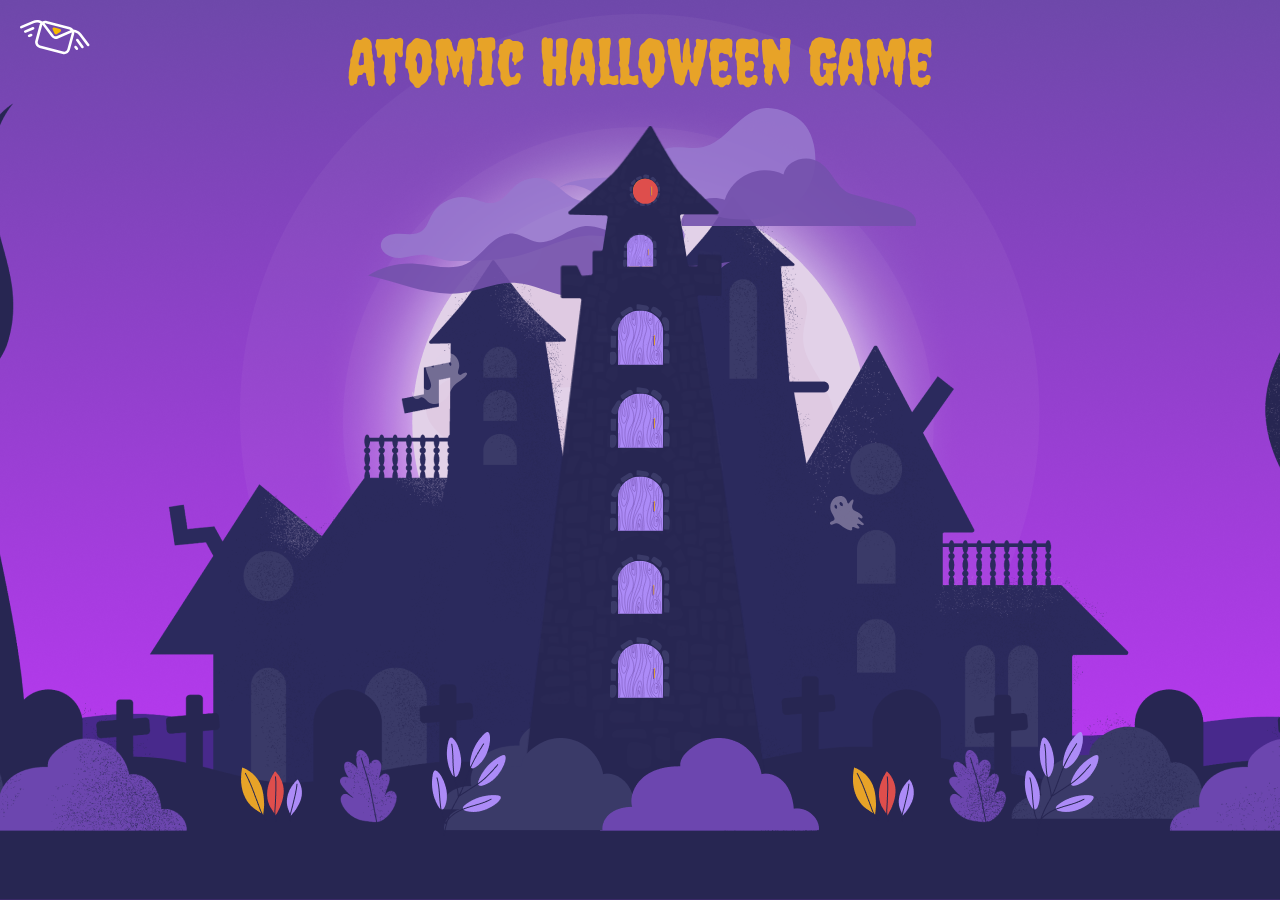
<file: index.html>
<!doctype html>
<html lang="en">
<head>
  <meta charset="UTF-8">
  <meta name="viewport"
        content="width=device-width, user-scalable=no, initial-scale=1.0, maximum-scale=1.0, minimum-scale=1.0">
  <meta http-equiv="X-UA-Compatible" content="ie=edge">
  <title>Game</title>
  <link href="https://fonts.googleapis.com/css2?family=Creepster&family=Roboto:wght@400;500;700&display=swap"
        rel="stylesheet">
  <link rel="stylesheet" href="css.css">
  <script src="https://code.jquery.com/jquery-3.5.1.min.js"></script>
  <script src="script.js"></script>
</head>
<body>
<div class="wrapper">
<!--TOPLINE-->
  <div class="topline">
    <a href="#" class="logo"><img src="img/logo.svg" alt="atompark"></a>
    <div class="heading">Atomic Halloween Game</div>
  </div>

<!--TOWER-->

  <div class="tower">
    <div class="tower-window tower-window--1">
      <div class="tower-window__door"></div>
      <div class="monster"><img src="img/monster-1.svg" alt="."></div>
    </div>
    <div class="tower-window tower-window--2" data-id="dis30">
      <div class="tower-window__door"></div>
    </div>
    <div class="tower-window tower-window--3">
      <div class="tower-window__door"></div>
      <div class="monster"><img src="img/monster-2.svg" alt="."></div>
    </div>
    <div class="tower-window tower-window--4" data-id="dis40">
      <div class="tower-window__door"></div>
    </div>
    <div class="tower-window tower-window--5">
      <div class="tower-window__door"></div>
      <div class="monster"><img src="img/monster-3.svg" alt="."></div>
    </div>
    <div class="tower-window tower-window--6" data-id="dis50">
      <div class="tower-window__door"></div>
    </div>
    <div class="tower-window tower-window--7">
      <div class="tower-window__door"></div>
      <div class="monster"><img src="img/monster-4.svg" alt="."></div>
    </div>
  </div>

<!--ELEMENTS-->

  <div class="cloud-1">
    <svg width="365" height="118" viewBox="0 0 365 118" fill="none" xmlns="http://www.w3.org/2000/svg">
      <g clip-path="url(#clip0)">
        <path opacity="0.9"
              d="M33 79.9999C23.2 81.0999 10.5 74.1999 13.2 64.6999C15.2 57.3999 24.5 55.2999 32 55.6999C39.5 56.0999 47.9 57.4999 53.9 52.9999C58.8 49.2999 60.5 42.7999 63.4 37.3999C70.5 24.0999 86.9 16.5999 101.6 19.7999C109.9 21.5999 118 26.5999 126.3 24.6999C135.7 22.5999 141 12.6999 148.5 6.69986C157.7 -0.700142 171.2 -2.10014 181.8 3.19986C193.2 8.99986 201.4 21.8999 214.2 22.8999C230.8 24.2999 246.1 4.49986 261.2 11.2999C273.1 16.5999 274.2 34.5999 285.5 40.9999C292 44.6999 300.1 43.5999 307.1 45.7999C314.2 48.0999 320.1 57.6999 314.5 62.5999C313.1 63.7999 311.3 64.3999 309.6 64.8999C280.7 72.7999 250.7 55.9999 220.8 57.4999C196.9 58.5999 175.3 71.1999 152.2 77.2999C130.9 82.8999 108.5 83.0999 86.4 83.0999C76.2 83.0999 68.8 78.6999 59.3 77.1999C50.1 75.6999 42.2 78.9999 33 79.9999Z"
              fill="#9777CD"/>
        <path opacity="0.9"
              d="M215.8 48.3001C199.2 50.3001 185.5 66.7001 169 63.9001C160.9 62.6001 154.1 56.7001 146 55.7001C136.4 54.6001 127.5 60.5001 120.5 67.2001C113.5 73.9001 107.2 81.7001 98.5 85.8001C82.7 93.3001 64.4 86.7001 47 85.7001C30.6 84.7001 14 88.9001 0.0999756 97.6001C31.3 104.2 61.8 119.1 93.4 115C111.9 112.6 129.7 103.7 148.3 104.9C165.2 106 180.5 115.2 197.3 117.4C235.4 122.5 274.5 91.0001 310.1 105.4C314.7 107.2 319.1 109.8 324 110.2C340.6 111.3 348.5 88.3001 364.4 83.3001C362 84.1001 326.9 89.2001 315.6 87.3001C290.4 83.0001 241.8 45.2001 215.8 48.3001Z"
              fill="#7351AC"/>
      </g>
      <defs>
        <clipPath id="clip0">
          <rect width="364.3" height="117.9" fill="white"/>
        </clipPath>
      </defs>
    </svg>
  </div>
  <div class="cloud-2">
    <svg width="359" height="130" viewBox="0 0 359 130" fill="none" xmlns="http://www.w3.org/2000/svg">
      <g clip-path="url(#clip0)">
        <path opacity="0.9"
              d="M203.6 0.699967C180.7 6.19997 168.5 34.6 145.3 39.2C132.7 41.7 119 36.5 107.1 41.3C97.4 45.2 91.2 54.7 82.6 60.6C58.9 77 22.2 63 0 81.5C8.5 74.2 21.6 76.9 31.6 81.9C41.6 86.9 50.9 94.2 62.1 95.4C71.5 96.4 80.7 93 89.9 90.7C101 88 113 87 124 90.4C136.5 94.3 146.8 103.4 159.1 107.8C168 111 177.7 111.5 187.2 111.6C196.6 111.7 206.1 111.2 215.1 108.6C234.5 103.1 250.5 87.1 256.1 67.7C260.9 51.2 258.4 28 246.2 14.9C236.9 4.99997 216.5 -2.40003 203.6 0.699967Z"
              fill="#9777CD"/>
        <path opacity="0.9"
              d="M256.7 51.6999C244.6 47.7999 228.9 53.9999 226.5 66.4999C215.6 61.1999 202.5 60.9999 191.4 65.6999C180.3 70.4999 171.5 80.2999 167.8 91.7999C152.4 86.0999 133.2 93.6999 125.9 108.4C124.8 110.5 124 112.9 124.3 115.2C124.7 119.4 128.6 122.5 132.6 123.6C136.6 124.7 140.9 124.1 145.1 123.7C165.4 121.4 186 121.5 206.4 123.8C228.5 126.3 250.9 131.6 272.8 127.6C285.7 125.3 298.5 119.8 311.5 121.5C320.9 122.7 329.6 127.6 339.1 128.4C348.6 129.1 359.9 122.8 359 113.3C358.1 104.5 347.9 100.4 339.4 98.0999C324.7 94.0999 310 90.1999 295.3 86.1999C277.4 81.4999 275.6 57.7999 256.7 51.6999Z"
              fill="#7351AC"/>
      </g>
      <defs>
        <clipPath id="clip0">
          <rect width="358.9" height="129.1" fill="white"/>
        </clipPath>
      </defs>
    </svg>
  </div>
  <div class="witch">
    <svg width="90" height="69" viewBox="0 0 90 69" fill="none" xmlns="http://www.w3.org/2000/svg">
      <g clip-path="url(#clip0)">
        <path
            d="M-6.76047e-06 37.7C-0.100007 38.4 0.299993 39 0.999993 39.1L65.6 51.3L65.9 49.4L1.49999 36.7C0.799993 36.5 0.0999932 37 -6.76047e-06 37.7Z"
            fill="#2B2A5D"/>
        <path
            d="M65.2 51.6999C65.2 52.2999 65.2 52.8999 65.5 53.3999C65.9 54.0999 66.7 54.2999 67.4 54.5999C72.4 56.1999 77.4 57.7999 82.5 59.2999C84.2 59.7999 86 60.2999 87.7 59.6999C87.8 59.6999 87.8 59.4999 87.7 59.4999C85 58.4999 82.4 57.2999 79.9 55.9999C79.8 55.8999 79.8 55.7999 80 55.7999C82.6 55.6999 85.3 55.7999 87.9 55.8999C88.1 55.8999 88.1 55.6999 87.9 55.6999C85.7 55.2999 83.5 54.4999 81.4 53.4999C81.3 53.3999 81.3 53.2999 81.4 53.2999L89.2 51.9999C89.3 51.9999 89.3 51.7999 89.2 51.7999L82.7 50.4999C82.6 50.4999 82.6 50.2999 82.7 50.2999L89.7 48.5999C89.8 48.5999 89.8 48.2999 89.7 48.3999C87.1 48.4999 84.4 48.4999 81.8 48.2999C78.2 47.8999 74.6 46.8999 71 46.7999C66 46.2999 65.3 46.9999 65.2 51.6999Z"
            fill="#2B2A5D"/>
        <path
            d="M64.3 52.2999C65.5703 52.2999 66.6 51.2702 66.6 50C66.6 48.7297 65.5703 47.7 64.3 47.7C63.0297 47.7 62 48.7297 62 50C62 51.2702 63.0297 52.2999 64.3 52.2999Z"
            fill="#2B2A5D"/>
        <path
            d="M31.8 20.9C35.8317 20.9 39.1 17.6317 39.1 13.6C39.1 9.56837 35.8317 6.30005 31.8 6.30005C27.7683 6.30005 24.5 9.56837 24.5 13.6C24.5 17.6317 27.7683 20.9 31.8 20.9Z"
            fill="#2B2A5D"/>
        <path
            d="M21.6 12.7H26.6C26.9 12.7 27.2 13 27.2 13.3C27.2 13.6 26.9 13.9 26.6 13.9H21.6C21.3 13.9 21 13.6 21 13.3C21 13 21.3 12.7 21.6 12.7Z"
            fill="#2B2A5D"/>
        <path
            d="M24.7 27.4C21.8 29.5 18.4 30.6 15.1 32.1C11.8 33.5 8.6 35.4 6.7 38.4C16.3 41.3 20.8 35.5 25.5 39.6C27.1 40.9 27 45.3 27 46.4C27 49 29.4 50.9 31.6 52.3C35.6 55 39.6 57.6 43.6 60.3C48.7 63.7 54 67.2 59.9 68.8C58.8 66.2 57.5 63.7 55.9 61.5C54 58.9 51.7 56 52.2 52.8C52.6 50.1 55 48.2 56.9 46.3C58.8 44.4 60.7 41.6 59.7 39.1C59.3 38 58.5 37.2 57.7 36.4C54 32.6 50.3 28.9 46.6 25.1C45.8 24.3 45.1 23 45.9 22.3C46.5 21.8 47.3 22.1 47.9 22.5C50.1 23.9 53.7 26.4 53.1 25.7C51.5 23.9 49.4 20.1 50.3 20.5C51.2 20.9 51.7 21.7 52.4 22.4C53.8 23.8 55.7 24.6 57.7 24.6C57.8 24.6 57.8 24.5 57.7 24.4C56 23.7 55.3 20.9 53.3 20.1C52.4 19.8 51.1 19.5 51.2 18.6C51.3 18.1 51.9 17.9 52.4 17.9C53.7 17.9 54.8 18.9 55.8 19.8C56.8 20.7 58.2 21.4 59.4 20.9C58.2 20.9 57.2 19.8 56.6 18.7C56 17.6 55.7 16.4 54.8 15.5C51.9 12.4 46 15.5 42.5 13C40.7 11.7 40.1 9.29998 38.5 7.79998C38 7.29998 37.4 6.79998 37.4 6.09998C37.5 4.89998 39.2 4.79998 40.3 5.29998C42.2 6.19998 43.7 7.89998 44.4 9.99998C44.5 10.2 44.6 10.5 44.8 10.6C45.3 10.8 45.6 10.1 45.7 9.59998C46 7.29998 46.3 4.79998 45 2.89998C43.7 0.999984 41.3 0.199984 39 0.099984C34.8 -0.100016 30.5 1.39998 27.4 4.29998C26.8 4.89998 26.2 5.49998 25.4 5.79998C24.8 6.09998 24.1 6.19998 23.3 6.29998C21.6 6.39998 19.8 6.19998 18.1 5.69998C17.1 5.39998 15.7 5.09998 15.3 6.09998C15 6.69998 15.3 7.29998 15.8 7.69998C16.3 8.09998 16.9 8.19998 17.5 8.39998C21.2 9.59998 24.5 12.2 26.5 15.6C26.9 16.3 27.8 17.3 28.4 17.9C31.7 20.3 27 25.7 24.7 27.4Z"
            fill="#2B2A5D"/>
      </g>
      <defs>
        <clipPath id="clip0">
          <rect width="89.7" height="68.8" fill="white"/>
        </clipPath>
      </defs>
    </svg>
  </div>
  <div class="casper-1">
    <svg width="56" height="51" viewBox="0 0 56 51" fill="none" xmlns="http://www.w3.org/2000/svg">
      <g clip-path="url(#clip0)">
        <path opacity="0.4"
              d="M50.3 20.7999C49.5 21.3999 48.7 22.1999 47.6 21.7999C46.9 21.5999 46.3 20.9 46.1 20.1999C45.7 18.5999 46.4 17.0999 46.8 15.5999C48.4 10.0999 45.5 3.49995 40.3 1.09995C35.1 -1.40005 28.2 0.399948 24.9 5.19995C23.1 7.79995 22.3 11.0999 21.6 14.1999C20.4 14.9999 19 13.2999 18.9 11.7999C18.9 10.1999 19.4 8.29995 17.9 7.29995C17 6.69995 15.8 6.79995 14.9 7.49995C13.4 8.69995 13.3 10.6999 13.4 12.4999C13.8 17.6999 16.1 22.4999 18 27.3999C18.8 29.6999 19.6 32.1 18.7 34.4C18.2 35.6 17.2 36.7 15.9 36.9C13.8 37.3 12.5 35.6999 11.1 34.5999C9.70002 33.3999 7.40002 32.5 6.20002 34.7C5.60002 35.7 5.60002 36.8 5.90002 37.9C6.30002 39.6 5.00002 42.5 3.20002 41.7999C1.80002 41.2999 1.70002 39.2 0.600019 38.4C-0.799981 39.9 0.300019 42.5999 1.30002 44C2.40002 45.5 4.50002 46.6 6.20002 45.9C7.00002 45.6 7.70002 44.7999 8.60002 44.5C11.3 43.5 13.5 46.5 15.6 48.4C18.7 51 23.3 51.5999 27.1 50.2999C31 49 34.1 46.0999 36.2 42.5999C38.1 39.5 39.3 35.8999 41.7 33.0999C45.5 28.5999 52.2 26.4999 54.9 21.5999C55.4 20.6999 54.8 19.6999 53.8 19.5999C52.7 19.6999 51.4 20.0999 50.3 20.7999ZM32 10.1999C31.2 11.2999 30.2 11.8999 29.7 11.4999C29.2 11.0999 29.5 9.99995 30.3 8.89995C31 7.89995 32 7.29995 32.5 7.59995C33 7.99995 32.8 9.09995 32 10.1999ZM38.8 12.6999C38.2 12.8999 37.5 11.9999 37.1 10.6999C36.7 9.39995 36.9 8.19995 37.4 8.09995C38 7.89995 38.7 8.79995 39.1 10.0999C39.5 11.3999 39.4 12.5999 38.8 12.6999Z"
              fill="#E2D1E8"/>
      </g>
      <defs>
        <clipPath id="clip0">
          <rect width="55.3" height="51" fill="white"/>
        </clipPath>
      </defs>
    </svg>
  </div>
  <div class="casper-2">
    <svg width="34" height="35" viewBox="0 0 34 35" fill="none" xmlns="http://www.w3.org/2000/svg">
      <g clip-path="url(#clip0)">
        <path opacity="0.4"
              d="M33.7 27.8001C33.5 27.3001 33 27.0001 32.6 26.7001C31.1 25.6001 29.6 24.2001 28.4 22.8001C28.2 22.6001 28.1 22.4001 28 22.1001C28 21.7001 28.4 21.4001 28.8 21.3001C29.2 21.3001 29.6 21.5001 29.9 21.7001C30.4 22.1001 31 22.6001 31.6 22.5001C32.2 22.4001 32.6 21.7001 32.6 21.1001C32.5 20.5001 32.2 19.9001 31.8 19.4001C30.6 18.0001 29.1 16.8001 27.4 16.0001C25.8 15.2001 23.9 14.7001 22.9 13.3001C22.1 12.2001 22 10.8001 22.2 9.50008C22.3 8.80009 24.8 3.40008 22.7 3.60008C22.5 3.60008 22.3 3.70008 22.1 3.80008C21.1 4.50008 20.2 5.40008 19.5 6.40008C19.2 6.90008 18.8 7.40008 18.3 7.40008C17.6 7.40008 17.4 6.60008 17.2 5.90008C16.8 4.20008 16 2.50008 14.6 1.40008C12 -0.699915 7.99999 -0.299915 5.19999 1.60008C1.19999 4.30008 -0.700006 9.80009 0.799994 14.4001C1.69999 17.0001 3.49999 19.2001 4.29999 21.8001C4.49999 22.3001 4.59999 22.9001 4.39999 23.5001C4.09999 24.5001 2.89999 24.9001 1.89999 25.2001C0.899994 25.6001 -0.200006 26.3001 -0.100006 27.3001C-6.38515e-06 28.5001 1.59999 28.9001 2.69999 28.6001C3.79999 28.3001 4.79999 27.5001 5.99999 27.3001C7.89999 27.0001 9.59999 28.3001 11.1 29.5001C13.7 31.6001 16.6 33.4001 19.9 34.3001C20.7 34.5001 21.7 34.6001 22.1 33.8001C22.3 33.4001 22.2 32.8001 22.1 32.3001C22 31.8001 22.1 31.2001 22.6 31.0001C22.9 30.9001 23.2 31.0001 23.5 31.1001C24.7 31.5001 25.9 32.0001 27.1 32.4001C27.9 32.7001 29.2 32.8001 29.4 32.0001C29.6 31.4001 29.2 30.9001 28.8 30.4001C28.1 29.6001 27.4 28.9001 26.7 28.1001C27.5 27.5001 28.7 27.7001 29.7 28.1001C30.7 28.5001 31.6 29.1001 32.6 29.2001C32.8 29.2001 33.1 29.2001 33.3 29.1001C33.9 28.9001 33.9 28.3001 33.7 27.8001ZM6.99999 12.3001C6.99999 12.4001 6.89999 12.5001 6.89999 12.6001C6.79999 12.7001 6.69999 12.7001 6.49999 12.7001C5.89999 12.7001 5.29999 12.3001 4.89999 11.7001C4.59999 11.2001 4.49999 10.5001 4.49999 9.90008C4.59999 9.30008 4.99999 8.60009 5.59999 8.80009C5.99999 8.70008 6.19999 9.10009 6.39999 9.50008L6.59999 9.60009C7.09999 10.3001 7.19999 11.4001 6.99999 12.3001ZM12.8 9.60009C12.7 9.90009 12.4 10.2001 12.1 10.2001C11.9 10.2001 11.8 10.2001 11.6 10.1001C10.5 9.80009 9.69999 8.70008 9.49999 7.60008C9.39999 7.10008 9.59999 6.40008 9.99999 6.20008C10.2 6.10008 10.4 6.10008 10.6 6.10008C11.1 6.10008 11.7 6.50008 11.9 7.00008L11.8 6.80009C12.5 7.00008 12.7 7.90009 12.8 8.60009C12.9 9.00008 12.9 9.30009 12.8 9.60009Z"
              fill="#E2D1E8"/>
      </g>
      <defs>
        <clipPath id="clip0">
          <rect width="33.8" height="34.4" fill="white"/>
        </clipPath>
      </defs>
    </svg>
  </div>
  <div class="helper">испытай удачу! кликни по окошкам - получи скидку</div>

<!--MODALS-->

  <div class="modal modal-discount" id="dis30">
    <div class="modal-close js-get-discount" data-id="thirty">
      <svg width="19" height="19" viewBox="0 0 19 19" fill="none" xmlns="http://www.w3.org/2000/svg">
        <path d="M1 1L17.6692 17.6692" stroke="#81859C" stroke-miterlimit="10" stroke-linecap="round" stroke-linejoin="round"/>
        <path d="M17.6692 1L1 17.6692" stroke="#81859C" stroke-miterlimit="10" stroke-linecap="round" stroke-linejoin="round"/>
      </svg>
    </div>
    <div class="modal__title">Вот это удача!</div>
    <div class="dicount">СКИДКА -30%</div>
    <a href="#" target="_blank" class="btn">ПОЛУЧИТЬ СКИДКУ</a>
  </div>

  <div class="modal modal-discount" id="dis40">
    <div class="modal-close js-get-discount" data-id="fourty">
      <svg width="19" height="19" viewBox="0 0 19 19" fill="none" xmlns="http://www.w3.org/2000/svg">
        <path d="M1 1L17.6692 17.6692" stroke="#81859C" stroke-miterlimit="10" stroke-linecap="round" stroke-linejoin="round"/>
        <path d="M17.6692 1L1 17.6692" stroke="#81859C" stroke-miterlimit="10" stroke-linecap="round" stroke-linejoin="round"/>
      </svg>
    </div>
    <div class="modal__title">Да Вы просто счастливчик!</div>
    <div class="dicount">СКИДКА -40%</div>
    <a href="#" target="_blank" class="btn" >ПОЛУЧИТЬ СКИДКУ</a>
  </div>

  <div class="modal modal-discount" id="dis50">
    <div class="modal-close js-get-discount" data-id="fifty">
      <svg width="19" height="19" viewBox="0 0 19 19" fill="none" xmlns="http://www.w3.org/2000/svg">
        <path d="M1 1L17.6692 17.6692" stroke="#81859C" stroke-miterlimit="10" stroke-linecap="round" stroke-linejoin="round"/>
        <path d="M17.6692 1L1 17.6692" stroke="#81859C" stroke-miterlimit="10" stroke-linecap="round" stroke-linejoin="round"/>
      </svg>
    </div>
    <div class="modal__title">Вы победили!</div>
    <div class="dicount">СКИДКА -50%</div>
    <a href="#" target="_blank" class="btn">ПОЛУЧИТЬ СКИДКУ</a>
  </div>

  <div class="modal modal-lose"></div>

<!--BOTTOMLINE-->

  <div class="bottomline">
    <div class="bottomline-item" id="thirty">
      <div class="bottomline-item__text">Воспользуйтесь СКИДКОЙ  <span class="dicount">СКИДКА -30%</span> на программы ePochta уже сейчас!</div>
      <a href="#" class="btn">ПОЛУЧИТЬ СКИДКУ</a>
    </div>
    <div class="bottomline-item" id="fourty">
      <div class="bottomline-item__text">Воспользуйтесь СКИДКОЙ  <span class="dicount">СКИДКА -40%</span> на программы ePochta уже сейчас!</div>
      <a href="#" class="btn">ПОЛУЧИТЬ СКИДКУ</a>
    </div>
    <div class="bottomline-item" id="fifty">
      <div class="bottomline-item__text">Воспользуйтесь СКИДКОЙ  <span class="dicount">СКИДКА -50%</span> на программы ePochta уже сейчас!</div>
      <a href="#" class="btn">ПОЛУЧИТЬ СКИДКУ</a>
    </div>
  </div>

</div>
</body>
</html>
</file>
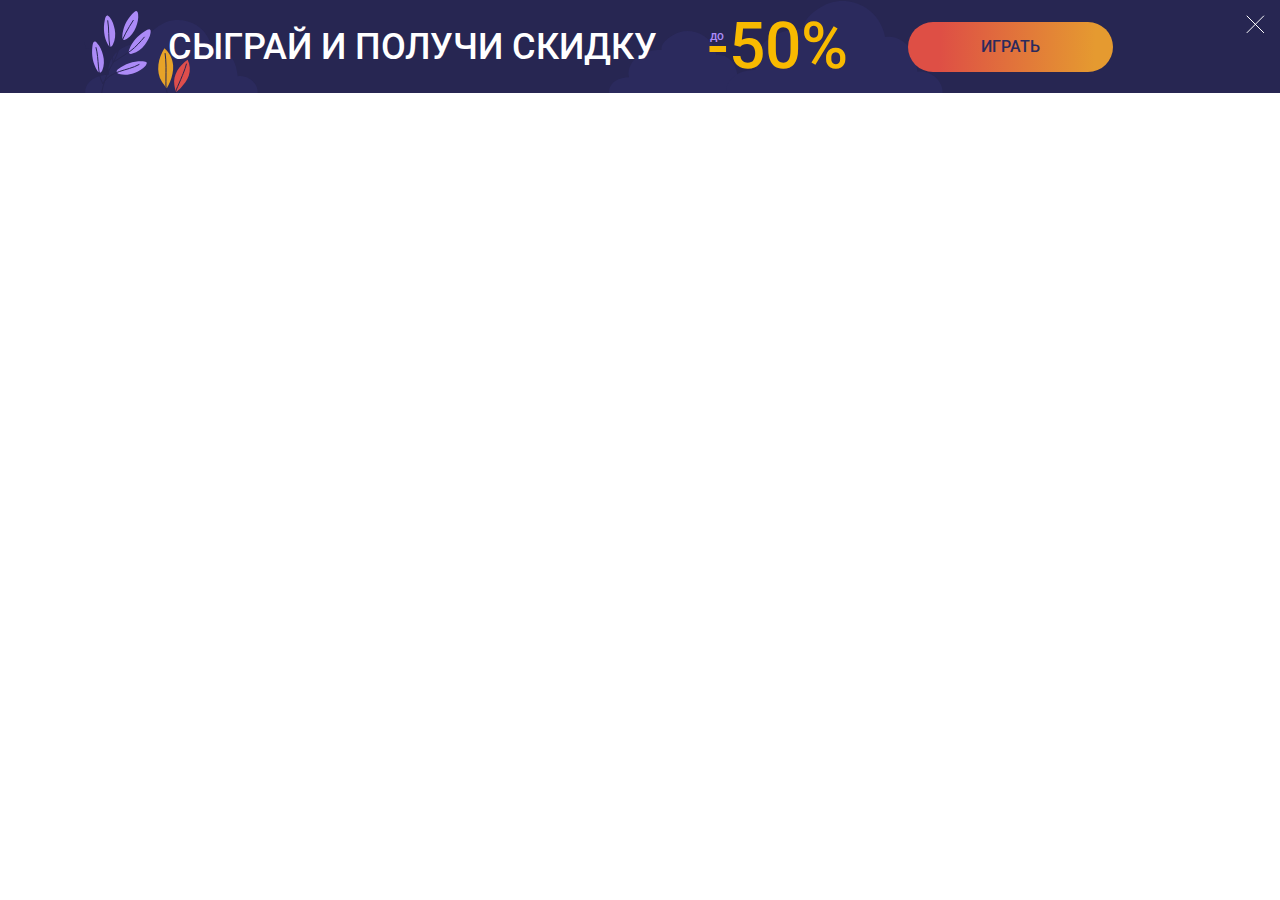
<file: banner.html>
<!doctype html>
<html lang="en">
<head>
  <meta charset="UTF-8">
  <meta name="viewport"
        content="width=device-width, user-scalable=no, initial-scale=1.0, maximum-scale=1.0, minimum-scale=1.0">
  <meta http-equiv="X-UA-Compatible" content="ie=edge">
  <title>Game Banner</title>
  <link href="https://fonts.googleapis.com/css2?family=Creepster&family=Roboto:wght@400;500;700&display=swap"
        rel="stylesheet">
</head>
<style>
  html, body{
    margin: 0;
    padding: 0;
  }
  body{
    font-family: 'Roboto', sans-serif;
  }
  .game-banner{
    display: flex;
    flex-wrap: wrap;
    align-items: center;
    justify-content: center;
    padding: 9px 15px;
    background: #272652 url('banner.svg') 20% center no-repeat;
    font-weight: 500;
  }
  .game-banner__text{
    font-size: 36px;
    line-height: 42px;
    color: #FFFFFF;
    text-align: center;
    text-transform: uppercase;
  }
  .game-banner__discount{
    position: relative;
    margin-left: 50px;
    margin-right: 60px;
    font-size: 64px;
    line-height: 75px;
    color: #F8BA00;
  }
  .game-banner__discount span{
    position: absolute;
    top: 50%;
    left: 3px;
    margin-top: -18px;
    font-size: 12px;
    line-height: 14px;
    color: #AC8BF7;
  }
  .btn{
    display: flex;
    align-items: center;
    justify-content: center;
    width: 205px;
    height: 50px;
    -webkit-border-radius: 45px;
    -moz-border-radius: 45px;
    border-radius: 45px;
    font-weight: 500;
    font-size: 16px;
    line-height: 19px;
    color: #2B2A5D;
    text-decoration: none;
    background: -o-linear-gradient(357.85deg, #DE4F45 15.86%, #E59A30 91.06%), #E7A129;
    background: linear-gradient(92.15deg, #DE4F45 15.86%, #E59A30 91.06%), #E7A129;
    cursor: pointer;
  }
  .btn:hover{
    background: -o-linear-gradient(357.85deg, #E59A30 15.86%, #DE4F45 91.06%), #E7A129;
    background: linear-gradient(92.15deg, #E59A30 15.86%, #DE4F45 91.06%), #E7A129;
  }
  .game-banner__close{
    position: absolute;
    top: 15px;
    right: 15px;
    cursor: pointer;
    z-index: 3;
  }
  @media all and (max-width: 768px){
    .game-banner{
      flex-direction: column;
      padding: 15px;
    }
    .game-banner__text{
      font-size: 20px;
      line-height: 1.2em;
    }
    .game-banner__discount{
      margin: 10px 0;
      font-size: 48px;
      line-height: 1em;
    }
  }
</style>
<body>

<div class="game-banner">
  <div class="game-banner__close" onclick="this.parentNode.remove()">
    <svg width="19" height="19" viewBox="0 0 19 19" fill="none" xmlns="http://www.w3.org/2000/svg">
      <path d="M1 1L17.6692 17.6692" stroke="#FFFFFF" stroke-miterlimit="10" stroke-linecap="round" stroke-linejoin="round"/>
      <path d="M17.6692 1L1 17.6692" stroke="#FFFFFF" stroke-miterlimit="10" stroke-linecap="round" stroke-linejoin="round"/>
    </svg>
  </div>
  <div class="game-banner__text">сыграй и получи скидку</div>
  <div class="game-banner__discount"><span>до</span>-50%</div>
  <a href="#" class="btn" target="_blank">ИГРАТЬ</a>
</div>

</body>
</html>
</file>
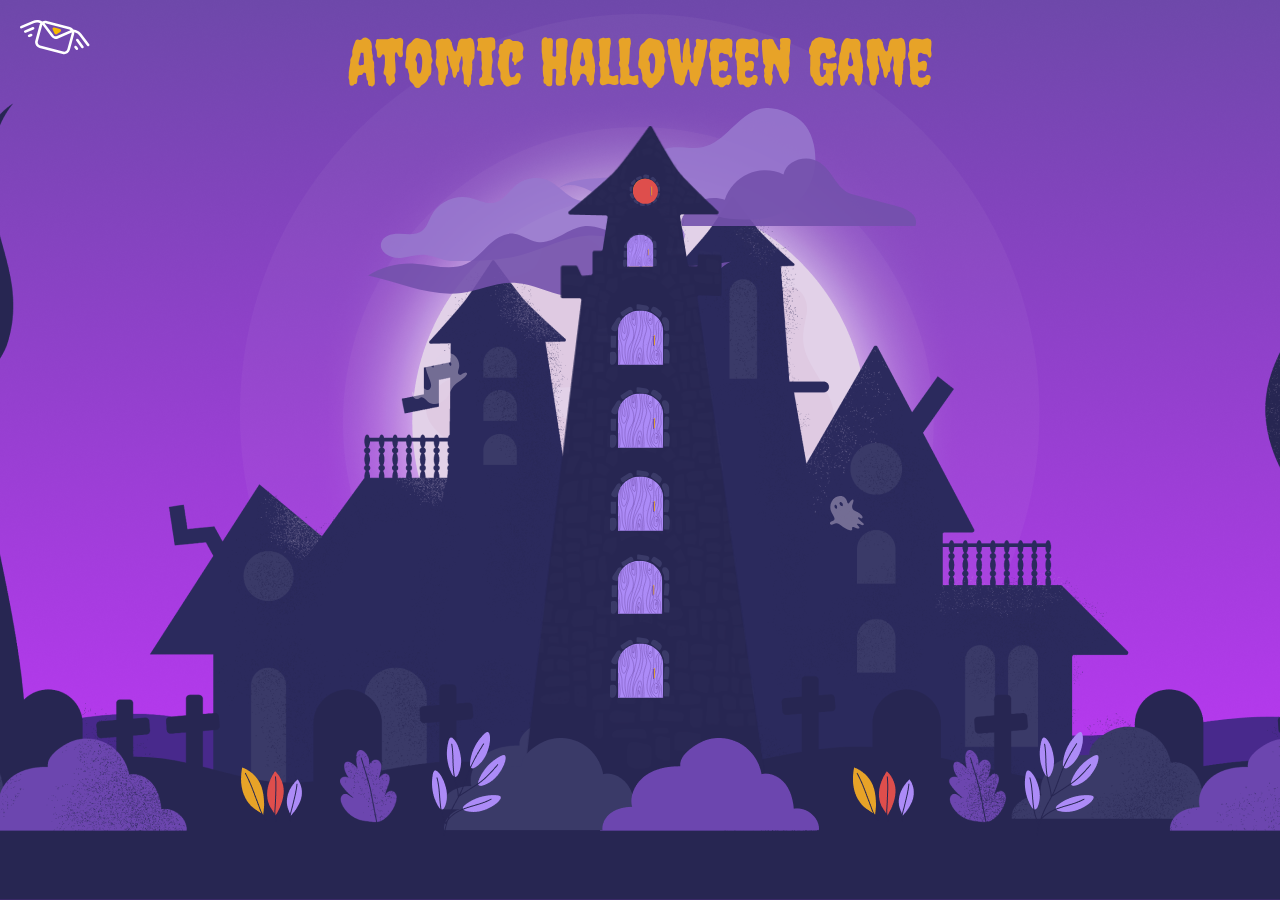
<file: index_en.html>
<!doctype html>
<html lang="en">
<head>
  <meta charset="UTF-8">
  <meta name="viewport"
        content="width=device-width, user-scalable=no, initial-scale=1.0, maximum-scale=1.0, minimum-scale=1.0">
  <meta http-equiv="X-UA-Compatible" content="ie=edge">
  <title>Game</title>
  <link href="https://fonts.googleapis.com/css2?family=Creepster&family=Roboto:wght@400;500;700&display=swap"
        rel="stylesheet">
  <link rel="stylesheet" href="css.css">
  <script src="https://code.jquery.com/jquery-3.5.1.min.js"></script>
  <script src="script.js"></script>
</head>
<body>
<div class="wrapper">
<!--TOPLINE-->
  <div class="topline">
    <a href="#" class="logo"><img src="img/logo.svg" alt="atompark"></a>
    <div class="heading">Atomic Halloween Game</div>
  </div>

<!--TOWER-->

  <div class="tower">
    <div class="tower-window tower-window--1">
      <div class="tower-window__door"></div>
      <div class="monster"><img src="img/monster-1.svg" alt="."></div>
    </div>
    <div class="tower-window tower-window--2" data-id="dis30">
      <div class="tower-window__door"></div>
    </div>
    <div class="tower-window tower-window--3">
      <div class="tower-window__door"></div>
      <div class="monster"><img src="img/monster-2.svg" alt="."></div>
    </div>
    <div class="tower-window tower-window--4" data-id="dis40">
      <div class="tower-window__door"></div>
    </div>
    <div class="tower-window tower-window--5">
      <div class="tower-window__door"></div>
      <div class="monster"><img src="img/monster-3.svg" alt="."></div>
    </div>
    <div class="tower-window tower-window--6" data-id="dis50">
      <div class="tower-window__door"></div>
    </div>
    <div class="tower-window tower-window--7">
      <div class="tower-window__door"></div>
      <div class="monster"><img src="img/monster-4.svg" alt="."></div>
    </div>
  </div>

<!--ELEMENTS-->

  <div class="cloud-1">
    <svg width="365" height="118" viewBox="0 0 365 118" fill="none" xmlns="http://www.w3.org/2000/svg">
      <g clip-path="url(#clip0)">
        <path opacity="0.9"
              d="M33 79.9999C23.2 81.0999 10.5 74.1999 13.2 64.6999C15.2 57.3999 24.5 55.2999 32 55.6999C39.5 56.0999 47.9 57.4999 53.9 52.9999C58.8 49.2999 60.5 42.7999 63.4 37.3999C70.5 24.0999 86.9 16.5999 101.6 19.7999C109.9 21.5999 118 26.5999 126.3 24.6999C135.7 22.5999 141 12.6999 148.5 6.69986C157.7 -0.700142 171.2 -2.10014 181.8 3.19986C193.2 8.99986 201.4 21.8999 214.2 22.8999C230.8 24.2999 246.1 4.49986 261.2 11.2999C273.1 16.5999 274.2 34.5999 285.5 40.9999C292 44.6999 300.1 43.5999 307.1 45.7999C314.2 48.0999 320.1 57.6999 314.5 62.5999C313.1 63.7999 311.3 64.3999 309.6 64.8999C280.7 72.7999 250.7 55.9999 220.8 57.4999C196.9 58.5999 175.3 71.1999 152.2 77.2999C130.9 82.8999 108.5 83.0999 86.4 83.0999C76.2 83.0999 68.8 78.6999 59.3 77.1999C50.1 75.6999 42.2 78.9999 33 79.9999Z"
              fill="#9777CD"/>
        <path opacity="0.9"
              d="M215.8 48.3001C199.2 50.3001 185.5 66.7001 169 63.9001C160.9 62.6001 154.1 56.7001 146 55.7001C136.4 54.6001 127.5 60.5001 120.5 67.2001C113.5 73.9001 107.2 81.7001 98.5 85.8001C82.7 93.3001 64.4 86.7001 47 85.7001C30.6 84.7001 14 88.9001 0.0999756 97.6001C31.3 104.2 61.8 119.1 93.4 115C111.9 112.6 129.7 103.7 148.3 104.9C165.2 106 180.5 115.2 197.3 117.4C235.4 122.5 274.5 91.0001 310.1 105.4C314.7 107.2 319.1 109.8 324 110.2C340.6 111.3 348.5 88.3001 364.4 83.3001C362 84.1001 326.9 89.2001 315.6 87.3001C290.4 83.0001 241.8 45.2001 215.8 48.3001Z"
              fill="#7351AC"/>
      </g>
      <defs>
        <clipPath id="clip0">
          <rect width="364.3" height="117.9" fill="white"/>
        </clipPath>
      </defs>
    </svg>
  </div>
  <div class="cloud-2">
    <svg width="359" height="130" viewBox="0 0 359 130" fill="none" xmlns="http://www.w3.org/2000/svg">
      <g clip-path="url(#clip0)">
        <path opacity="0.9"
              d="M203.6 0.699967C180.7 6.19997 168.5 34.6 145.3 39.2C132.7 41.7 119 36.5 107.1 41.3C97.4 45.2 91.2 54.7 82.6 60.6C58.9 77 22.2 63 0 81.5C8.5 74.2 21.6 76.9 31.6 81.9C41.6 86.9 50.9 94.2 62.1 95.4C71.5 96.4 80.7 93 89.9 90.7C101 88 113 87 124 90.4C136.5 94.3 146.8 103.4 159.1 107.8C168 111 177.7 111.5 187.2 111.6C196.6 111.7 206.1 111.2 215.1 108.6C234.5 103.1 250.5 87.1 256.1 67.7C260.9 51.2 258.4 28 246.2 14.9C236.9 4.99997 216.5 -2.40003 203.6 0.699967Z"
              fill="#9777CD"/>
        <path opacity="0.9"
              d="M256.7 51.6999C244.6 47.7999 228.9 53.9999 226.5 66.4999C215.6 61.1999 202.5 60.9999 191.4 65.6999C180.3 70.4999 171.5 80.2999 167.8 91.7999C152.4 86.0999 133.2 93.6999 125.9 108.4C124.8 110.5 124 112.9 124.3 115.2C124.7 119.4 128.6 122.5 132.6 123.6C136.6 124.7 140.9 124.1 145.1 123.7C165.4 121.4 186 121.5 206.4 123.8C228.5 126.3 250.9 131.6 272.8 127.6C285.7 125.3 298.5 119.8 311.5 121.5C320.9 122.7 329.6 127.6 339.1 128.4C348.6 129.1 359.9 122.8 359 113.3C358.1 104.5 347.9 100.4 339.4 98.0999C324.7 94.0999 310 90.1999 295.3 86.1999C277.4 81.4999 275.6 57.7999 256.7 51.6999Z"
              fill="#7351AC"/>
      </g>
      <defs>
        <clipPath id="clip0">
          <rect width="358.9" height="129.1" fill="white"/>
        </clipPath>
      </defs>
    </svg>
  </div>
  <div class="witch">
    <svg width="90" height="69" viewBox="0 0 90 69" fill="none" xmlns="http://www.w3.org/2000/svg">
      <g clip-path="url(#clip0)">
        <path
            d="M-6.76047e-06 37.7C-0.100007 38.4 0.299993 39 0.999993 39.1L65.6 51.3L65.9 49.4L1.49999 36.7C0.799993 36.5 0.0999932 37 -6.76047e-06 37.7Z"
            fill="#2B2A5D"/>
        <path
            d="M65.2 51.6999C65.2 52.2999 65.2 52.8999 65.5 53.3999C65.9 54.0999 66.7 54.2999 67.4 54.5999C72.4 56.1999 77.4 57.7999 82.5 59.2999C84.2 59.7999 86 60.2999 87.7 59.6999C87.8 59.6999 87.8 59.4999 87.7 59.4999C85 58.4999 82.4 57.2999 79.9 55.9999C79.8 55.8999 79.8 55.7999 80 55.7999C82.6 55.6999 85.3 55.7999 87.9 55.8999C88.1 55.8999 88.1 55.6999 87.9 55.6999C85.7 55.2999 83.5 54.4999 81.4 53.4999C81.3 53.3999 81.3 53.2999 81.4 53.2999L89.2 51.9999C89.3 51.9999 89.3 51.7999 89.2 51.7999L82.7 50.4999C82.6 50.4999 82.6 50.2999 82.7 50.2999L89.7 48.5999C89.8 48.5999 89.8 48.2999 89.7 48.3999C87.1 48.4999 84.4 48.4999 81.8 48.2999C78.2 47.8999 74.6 46.8999 71 46.7999C66 46.2999 65.3 46.9999 65.2 51.6999Z"
            fill="#2B2A5D"/>
        <path
            d="M64.3 52.2999C65.5703 52.2999 66.6 51.2702 66.6 50C66.6 48.7297 65.5703 47.7 64.3 47.7C63.0297 47.7 62 48.7297 62 50C62 51.2702 63.0297 52.2999 64.3 52.2999Z"
            fill="#2B2A5D"/>
        <path
            d="M31.8 20.9C35.8317 20.9 39.1 17.6317 39.1 13.6C39.1 9.56837 35.8317 6.30005 31.8 6.30005C27.7683 6.30005 24.5 9.56837 24.5 13.6C24.5 17.6317 27.7683 20.9 31.8 20.9Z"
            fill="#2B2A5D"/>
        <path
            d="M21.6 12.7H26.6C26.9 12.7 27.2 13 27.2 13.3C27.2 13.6 26.9 13.9 26.6 13.9H21.6C21.3 13.9 21 13.6 21 13.3C21 13 21.3 12.7 21.6 12.7Z"
            fill="#2B2A5D"/>
        <path
            d="M24.7 27.4C21.8 29.5 18.4 30.6 15.1 32.1C11.8 33.5 8.6 35.4 6.7 38.4C16.3 41.3 20.8 35.5 25.5 39.6C27.1 40.9 27 45.3 27 46.4C27 49 29.4 50.9 31.6 52.3C35.6 55 39.6 57.6 43.6 60.3C48.7 63.7 54 67.2 59.9 68.8C58.8 66.2 57.5 63.7 55.9 61.5C54 58.9 51.7 56 52.2 52.8C52.6 50.1 55 48.2 56.9 46.3C58.8 44.4 60.7 41.6 59.7 39.1C59.3 38 58.5 37.2 57.7 36.4C54 32.6 50.3 28.9 46.6 25.1C45.8 24.3 45.1 23 45.9 22.3C46.5 21.8 47.3 22.1 47.9 22.5C50.1 23.9 53.7 26.4 53.1 25.7C51.5 23.9 49.4 20.1 50.3 20.5C51.2 20.9 51.7 21.7 52.4 22.4C53.8 23.8 55.7 24.6 57.7 24.6C57.8 24.6 57.8 24.5 57.7 24.4C56 23.7 55.3 20.9 53.3 20.1C52.4 19.8 51.1 19.5 51.2 18.6C51.3 18.1 51.9 17.9 52.4 17.9C53.7 17.9 54.8 18.9 55.8 19.8C56.8 20.7 58.2 21.4 59.4 20.9C58.2 20.9 57.2 19.8 56.6 18.7C56 17.6 55.7 16.4 54.8 15.5C51.9 12.4 46 15.5 42.5 13C40.7 11.7 40.1 9.29998 38.5 7.79998C38 7.29998 37.4 6.79998 37.4 6.09998C37.5 4.89998 39.2 4.79998 40.3 5.29998C42.2 6.19998 43.7 7.89998 44.4 9.99998C44.5 10.2 44.6 10.5 44.8 10.6C45.3 10.8 45.6 10.1 45.7 9.59998C46 7.29998 46.3 4.79998 45 2.89998C43.7 0.999984 41.3 0.199984 39 0.099984C34.8 -0.100016 30.5 1.39998 27.4 4.29998C26.8 4.89998 26.2 5.49998 25.4 5.79998C24.8 6.09998 24.1 6.19998 23.3 6.29998C21.6 6.39998 19.8 6.19998 18.1 5.69998C17.1 5.39998 15.7 5.09998 15.3 6.09998C15 6.69998 15.3 7.29998 15.8 7.69998C16.3 8.09998 16.9 8.19998 17.5 8.39998C21.2 9.59998 24.5 12.2 26.5 15.6C26.9 16.3 27.8 17.3 28.4 17.9C31.7 20.3 27 25.7 24.7 27.4Z"
            fill="#2B2A5D"/>
      </g>
      <defs>
        <clipPath id="clip0">
          <rect width="89.7" height="68.8" fill="white"/>
        </clipPath>
      </defs>
    </svg>
  </div>
  <div class="casper-1">
    <svg width="56" height="51" viewBox="0 0 56 51" fill="none" xmlns="http://www.w3.org/2000/svg">
      <g clip-path="url(#clip0)">
        <path opacity="0.4"
              d="M50.3 20.7999C49.5 21.3999 48.7 22.1999 47.6 21.7999C46.9 21.5999 46.3 20.9 46.1 20.1999C45.7 18.5999 46.4 17.0999 46.8 15.5999C48.4 10.0999 45.5 3.49995 40.3 1.09995C35.1 -1.40005 28.2 0.399948 24.9 5.19995C23.1 7.79995 22.3 11.0999 21.6 14.1999C20.4 14.9999 19 13.2999 18.9 11.7999C18.9 10.1999 19.4 8.29995 17.9 7.29995C17 6.69995 15.8 6.79995 14.9 7.49995C13.4 8.69995 13.3 10.6999 13.4 12.4999C13.8 17.6999 16.1 22.4999 18 27.3999C18.8 29.6999 19.6 32.1 18.7 34.4C18.2 35.6 17.2 36.7 15.9 36.9C13.8 37.3 12.5 35.6999 11.1 34.5999C9.70002 33.3999 7.40002 32.5 6.20002 34.7C5.60002 35.7 5.60002 36.8 5.90002 37.9C6.30002 39.6 5.00002 42.5 3.20002 41.7999C1.80002 41.2999 1.70002 39.2 0.600019 38.4C-0.799981 39.9 0.300019 42.5999 1.30002 44C2.40002 45.5 4.50002 46.6 6.20002 45.9C7.00002 45.6 7.70002 44.7999 8.60002 44.5C11.3 43.5 13.5 46.5 15.6 48.4C18.7 51 23.3 51.5999 27.1 50.2999C31 49 34.1 46.0999 36.2 42.5999C38.1 39.5 39.3 35.8999 41.7 33.0999C45.5 28.5999 52.2 26.4999 54.9 21.5999C55.4 20.6999 54.8 19.6999 53.8 19.5999C52.7 19.6999 51.4 20.0999 50.3 20.7999ZM32 10.1999C31.2 11.2999 30.2 11.8999 29.7 11.4999C29.2 11.0999 29.5 9.99995 30.3 8.89995C31 7.89995 32 7.29995 32.5 7.59995C33 7.99995 32.8 9.09995 32 10.1999ZM38.8 12.6999C38.2 12.8999 37.5 11.9999 37.1 10.6999C36.7 9.39995 36.9 8.19995 37.4 8.09995C38 7.89995 38.7 8.79995 39.1 10.0999C39.5 11.3999 39.4 12.5999 38.8 12.6999Z"
              fill="#E2D1E8"/>
      </g>
      <defs>
        <clipPath id="clip0">
          <rect width="55.3" height="51" fill="white"/>
        </clipPath>
      </defs>
    </svg>
  </div>
  <div class="casper-2">
    <svg width="34" height="35" viewBox="0 0 34 35" fill="none" xmlns="http://www.w3.org/2000/svg">
      <g clip-path="url(#clip0)">
        <path opacity="0.4"
              d="M33.7 27.8001C33.5 27.3001 33 27.0001 32.6 26.7001C31.1 25.6001 29.6 24.2001 28.4 22.8001C28.2 22.6001 28.1 22.4001 28 22.1001C28 21.7001 28.4 21.4001 28.8 21.3001C29.2 21.3001 29.6 21.5001 29.9 21.7001C30.4 22.1001 31 22.6001 31.6 22.5001C32.2 22.4001 32.6 21.7001 32.6 21.1001C32.5 20.5001 32.2 19.9001 31.8 19.4001C30.6 18.0001 29.1 16.8001 27.4 16.0001C25.8 15.2001 23.9 14.7001 22.9 13.3001C22.1 12.2001 22 10.8001 22.2 9.50008C22.3 8.80009 24.8 3.40008 22.7 3.60008C22.5 3.60008 22.3 3.70008 22.1 3.80008C21.1 4.50008 20.2 5.40008 19.5 6.40008C19.2 6.90008 18.8 7.40008 18.3 7.40008C17.6 7.40008 17.4 6.60008 17.2 5.90008C16.8 4.20008 16 2.50008 14.6 1.40008C12 -0.699915 7.99999 -0.299915 5.19999 1.60008C1.19999 4.30008 -0.700006 9.80009 0.799994 14.4001C1.69999 17.0001 3.49999 19.2001 4.29999 21.8001C4.49999 22.3001 4.59999 22.9001 4.39999 23.5001C4.09999 24.5001 2.89999 24.9001 1.89999 25.2001C0.899994 25.6001 -0.200006 26.3001 -0.100006 27.3001C-6.38515e-06 28.5001 1.59999 28.9001 2.69999 28.6001C3.79999 28.3001 4.79999 27.5001 5.99999 27.3001C7.89999 27.0001 9.59999 28.3001 11.1 29.5001C13.7 31.6001 16.6 33.4001 19.9 34.3001C20.7 34.5001 21.7 34.6001 22.1 33.8001C22.3 33.4001 22.2 32.8001 22.1 32.3001C22 31.8001 22.1 31.2001 22.6 31.0001C22.9 30.9001 23.2 31.0001 23.5 31.1001C24.7 31.5001 25.9 32.0001 27.1 32.4001C27.9 32.7001 29.2 32.8001 29.4 32.0001C29.6 31.4001 29.2 30.9001 28.8 30.4001C28.1 29.6001 27.4 28.9001 26.7 28.1001C27.5 27.5001 28.7 27.7001 29.7 28.1001C30.7 28.5001 31.6 29.1001 32.6 29.2001C32.8 29.2001 33.1 29.2001 33.3 29.1001C33.9 28.9001 33.9 28.3001 33.7 27.8001ZM6.99999 12.3001C6.99999 12.4001 6.89999 12.5001 6.89999 12.6001C6.79999 12.7001 6.69999 12.7001 6.49999 12.7001C5.89999 12.7001 5.29999 12.3001 4.89999 11.7001C4.59999 11.2001 4.49999 10.5001 4.49999 9.90008C4.59999 9.30008 4.99999 8.60009 5.59999 8.80009C5.99999 8.70008 6.19999 9.10009 6.39999 9.50008L6.59999 9.60009C7.09999 10.3001 7.19999 11.4001 6.99999 12.3001ZM12.8 9.60009C12.7 9.90009 12.4 10.2001 12.1 10.2001C11.9 10.2001 11.8 10.2001 11.6 10.1001C10.5 9.80009 9.69999 8.70008 9.49999 7.60008C9.39999 7.10008 9.59999 6.40008 9.99999 6.20008C10.2 6.10008 10.4 6.10008 10.6 6.10008C11.1 6.10008 11.7 6.50008 11.9 7.00008L11.8 6.80009C12.5 7.00008 12.7 7.90009 12.8 8.60009C12.9 9.00008 12.9 9.30009 12.8 9.60009Z"
              fill="#E2D1E8"/>
      </g>
      <defs>
        <clipPath id="clip0">
          <rect width="33.8" height="34.4" fill="white"/>
        </clipPath>
      </defs>
    </svg>
  </div>
  <div class="helper">испытай удачу! кликни по окошкам - получи скидку</div>

<!--MODALS-->

  <div class="modal modal-discount" id="dis30">
    <div class="modal-close js-get-discount" data-id="thirty">
      <svg width="19" height="19" viewBox="0 0 19 19" fill="none" xmlns="http://www.w3.org/2000/svg">
        <path d="M1 1L17.6692 17.6692" stroke="#81859C" stroke-miterlimit="10" stroke-linecap="round" stroke-linejoin="round"/>
        <path d="M17.6692 1L1 17.6692" stroke="#81859C" stroke-miterlimit="10" stroke-linecap="round" stroke-linejoin="round"/>
      </svg>
    </div>
    <div class="modal__title">Lucky you are!</div>
    <div class="modal__text">You won <div class="dicount">30% OFF</div>on Software</div>
    <a href="#" target="_blank" class="btn">Go to purchase</a>
  </div>

  <div class="modal modal-discount" id="dis40">
    <div class="modal-close js-get-discount" data-id="fourty">
      <svg width="19" height="19" viewBox="0 0 19 19" fill="none" xmlns="http://www.w3.org/2000/svg">
        <path d="M1 1L17.6692 17.6692" stroke="#81859C" stroke-miterlimit="10" stroke-linecap="round" stroke-linejoin="round"/>
        <path d="M17.6692 1L1 17.6692" stroke="#81859C" stroke-miterlimit="10" stroke-linecap="round" stroke-linejoin="round"/>
      </svg>
    </div>
    <div class="modal__title">Lucky you are!</div>
    <div class="modal__text">You won <div class="dicount">40% OFF</div>on Software</div>
    <a href="#" target="_blank" class="btn">Get a Discount</a>
  </div>

  <div class="modal modal-discount" id="dis50">
    <div class="modal-close js-get-discount" data-id="fifty">
      <svg width="19" height="19" viewBox="0 0 19 19" fill="none" xmlns="http://www.w3.org/2000/svg">
        <path d="M1 1L17.6692 17.6692" stroke="#81859C" stroke-miterlimit="10" stroke-linecap="round" stroke-linejoin="round"/>
        <path d="M17.6692 1L1 17.6692" stroke="#81859C" stroke-miterlimit="10" stroke-linecap="round" stroke-linejoin="round"/>
      </svg>
    </div>
    <div class="modal__title">You are so lucky!</div>
    <div class="modal__text">You won <div class="dicount">50% OFF</div>on Software</div>
    <a href="#" target="_blank" class="btn">Get a Discount</a>
  </div>

  <div class="modal modal-lose"></div>

<!--BOTTOMLINE-->

  <div class="bottomline">
    <div class="bottomline-item" id="thirty">
      <div class="bottomline-item__text">You are lucky to have <span class="dicount">30% DISCOUNT</span> on our software</div>
      <a href="#" class="btn"> Make a purchase</a>
    </div>
    <div class="bottomline-item" id="fourty">
      <div class="bottomline-item__text">You are lucky to have <span class="dicount">40% DISCOUNT</span> on our software</div>
      <a href="#" class="btn"> Make a purchase</a>
    </div>
    <div class="bottomline-item" id="fifty">
      <div class="bottomline-item__text">You are lucky to have <span class="dicount">50% DISCOUNT</span> on our software</div>
      <a href="#" class="btn"> Make a purchase</a>
    </div>
  </div>

</div>
</body>
</html>
</file>
<file: css.css>
html, body{
    width: 100%;
    margin: 0;
    padding: 0;
}
body{
    font-family: 'Roboto', sans-serif;
    cursor: url("img/cursor.png"), auto;
    -webkit-touch-callout: none;
    -webkit-user-select: none;
    -khtml-user-select: none;
    -moz-user-select: none;
    -ms-user-select: none;
    user-select: none;
}
*, *:after, *:before{
    -webkit-box-sizing: border-box;
    -moz-box-sizing: border-box;
    box-sizing: border-box;
}
img, svg{
    display: block;
    max-width: 100%;
}
.wrapper{
    position: relative;
    width: 100%;
    min-height: 100vh;
    background: #ffffff url('img/bg.png') center bottom no-repeat;
    background-size: cover;
    overflow: hidden;
}
.wrapper:before{
    content: "";
    position: absolute;
    bottom: 64px;
    left: 50%;
    width: 1731px;
    height: 104px;
    margin-left: -895px;
    background: transparent url('img/bg-bushes.png') center bottom no-repeat;
    background-size: contain;
    z-index: 100;
}
.dicount{
    font-weight: 700;
    font-size: 30px;
    line-height: 35px;
    text-transform: uppercase;
    color: #7351AC;
}
.btn{
    display: flex;
    align-items: center;
    justify-content: center;
    width: 205px;
    height: 50px;
    -webkit-border-radius: 45px;
    -moz-border-radius: 45px;
    border-radius: 45px;
    font-weight: 500;
    font-size: 16px;
    line-height: 19px;
    color: #2B2A5D;
    text-transform: uppercase;
    text-decoration: none;
    background: -o-linear-gradient(357.85deg, #DE4F45 15.86%, #E59A30 91.06%), #E7A129;
    background: linear-gradient(92.15deg, #DE4F45 15.86%, #E59A30 91.06%), #E7A129;
    cursor: pointer;
}
.btn:hover{
    background: -o-linear-gradient(357.85deg, #E59A30 15.86%, #DE4F45 91.06%), #E7A129;
    background: linear-gradient(92.15deg, #E59A30 15.86%, #DE4F45 91.06%), #E7A129;
}
/*topline*/
.topline{
    position: relative;
    display: flex;
    align-items: center;
    justify-content: center;
    padding: 30px 15px 0 15px;
}
.logo{
    position: absolute;
    top: 20px;
    left: 20px;
    max-width: 70px;
    z-index: 2;
}
.heading{
    font-family: 'Creepster', cursive;
    font-size: 64px;
    line-height: 1em;
    text-align: center;
    color: #E7A328;
}
/*tower*/
.tower{
    position: absolute;
    bottom: 100px;
    left: 50%;
    width: 260px;
    /*height: 686px;*/
    height: 75vh;
    margin-left: -130px;
    background: transparent url('img/tower.png') center bottom no-repeat;
    background-size: contain;
    z-index: 99;
}
.tower-window{
    position: absolute;
    left: 50%;
    -webkit-transform: translate(-50%, 0);
    -moz-transform: translate(-50%, 0);
    -ms-transform: translate(-50%, 0);
    -o-transform: translate(-50%, 0);
    transform: translate(-50%, 0);
    background: transparent url('img/window.svg') center bottom no-repeat;
    background-size: contain;
    z-index: 100;
}
.tower-window--1{
    background: transparent url('img/window-1.svg') center bottom no-repeat;
    background-size: contain;
}
.tower-window__door{
    position: absolute;
    bottom: 0;
    left: 50%;
    width: 80%;
    height: 90%;
    -webkit-transform: translate(-50%, 0);
    -moz-transform: translate(-50%, 0);
    -ms-transform: translate(-50%, 0);
    -o-transform: translate(-50%, 0);
    transform: translate(-50%, 0);
    background: transparent url('img/door.svg') center bottom no-repeat;
    background-size: contain;
}
.tower-window__door_opened:after{
    content: "";
    position: absolute;
    left: -55%;
    bottom: 0;
    width: 61%;
    height: 100%;
    background: transparent url('img/door-opened.svg') center bottom no-repeat;
    background-size: contain;
}
.tower-window__door_opened{
    background: none;
}
.tower-window--1 .tower-window__door{
    background: transparent url('img/door-1.svg') center center no-repeat;
    background-size: contain;
}
.tower-window--1 .tower-window__door_opened{
    background: none;
}
.tower-window--1 .tower-window__door_opened:after{
    content: "";
    position: absolute;
    left: -75%;
    bottom: 10%;
    width: 81%;
    height: 75%;
    background: transparent url(img/door-1-opened.svg) center center no-repeat;
    background-size: contain;
}
.tower-window--1{
    top: 7%;
    width: 12%;
    height: 5%;
    margin-left: 2%;
}
.tower-window--2{
    top: 15%;
    width: 13%;
    height: 6%;
}
.tower-window--3,
.tower-window--4,
.tower-window--5,
.tower-window--6,
.tower-window--7{
    width: 25%;
    height: 9%;
}
.tower-window--3{
    top: 26.5%;
}
.tower-window--4{
    top: 38.8%;
}
.tower-window--5{
    top: 51.1%;
}
.tower-window--6{
    top: 63.5%;
}
.tower-window--7{
    top: 75.9%;
}
/*monsters*/
.monster{
    display: none;
    position: absolute;
    justify-content: center;
    bottom: 0;
    left: 50%;
    width: 100%;
    -webkit-transform: translate(-50%, 0);
    -moz-transform: translate(-50%, 0);
    -ms-transform: translate(-50%, 0);
    -o-transform: translate(-50%, 0);
    transform: translate(-50%, 0);
}
.monster_visible{
    display: flex;
}
.tower-window--1 .monster{
    width: 150%;
    animation: suicideGuy 6s linear 0s alternate 1 forwards;
}
.tower-window--5 .monster{
    width: 250%;
}
/*elements*/
.cloud-1,
.cloud-2,
.witch,
.casper-1,
.casper-2{
    position: absolute;
    z-index: 1;
}
.casper-1{
    top: 353px;
    left: 412px;
    animation: casperOne 15s linear 0s alternate infinite forwards;
}
.casper-2{
    top: 496px;
    right: 416px;
    animation: casperTwo 15s linear 0s alternate infinite forwards;
}
.cloud-1{
    top: 178px;
    left: 368px;
    animation: cloudOne 120s linear 0s alternate 1 forwards;
}
.cloud-2{
    top: 108px;
    right: 364px;
    animation: cloudTwo 60s linear 0s alternate 1 forwards;
}
.witch{
    position: absolute;
    top: 296px;
    right: -100px;
    animation: witchFly 10s linear 5s alternate 1 forwards;
}
.helper{
    position: absolute;
    top: -999px;
    left: -999px;
    max-width: 150px;
    font-size: 14px;
    line-height: 18px;
    color: #FFFFFF;
    z-index: 102;
}
/*animations*/
/*monster 1*/
@keyframes suicideGuy {
    0%{
        bottom: 0;
        left: 50%;
        -webkit-transform: scale(0.5);
        -moz-transform: scale(0.5);
        -ms-transform: scale(0.5);
        -o-transform: scale(0.5);
        transform: scale(0.5);
    }
    20%{
        bottom: 50%;
        left: -170%;
        -webkit-transform: scale(1);
        -moz-transform: scale(1);
        -ms-transform: scale(1);
        -o-transform: scale(1);
        transform: scale(1);
    }
    50%,100%{
        bottom: -75vh;
        left: -150%;
    }
}
@-o-keyframes suicideGuy {
    0%{
        bottom: 0;
        left: 50%;
        -webkit-transform: scale(0.5);
        -moz-transform: scale(0.5);
        -ms-transform: scale(0.5);
        -o-transform: scale(0.5);
        transform: scale(0.5);
    }
    20%{
        bottom: 50%;
        left: -170%;
        -webkit-transform: scale(1);
        -moz-transform: scale(1);
        -ms-transform: scale(1);
        -o-transform: scale(1);
        transform: scale(1);
    }
    50%,100%{
        bottom: -75vh;
        left: -150%;
    }
}
@-moz-keyframes suicideGuy {
    0%{
        bottom: 0;
        left: 50%;
        -webkit-transform: scale(0.5);
        -moz-transform: scale(0.5);
        -ms-transform: scale(0.5);
        -o-transform: scale(0.5);
        transform: scale(0.5);
    }
    20%{
        bottom: 50%;
        left: -170%;
        -webkit-transform: scale(1);
        -moz-transform: scale(1);
        -ms-transform: scale(1);
        -o-transform: scale(1);
        transform: scale(1);
    }
    50%,100%{
        bottom: -75vh;
        left: -150%;
    }
}
@-webkit-keyframes suicideGuy {
    0%{
        bottom: 0;
        left: 50%;
        -webkit-transform: scale(0.5);
        -moz-transform: scale(0.5);
        -ms-transform: scale(0.5);
        -o-transform: scale(0.5);
        transform: scale(0.5);
    }
    20%{
        bottom: 50%;
        left: -170%;
        -webkit-transform: scale(1);
        -moz-transform: scale(1);
        -ms-transform: scale(1);
        -o-transform: scale(1);
        transform: scale(1);
    }
    50%,100%{
        bottom: -75vh;
        left: -150%;
    }
}
/*caspers*/
@keyframes casperOne {
    0%{
        top: 353px;
        left: 412px;
    }
    50%{
        top: 253px;
        left: 312px;
    }
    100%{
        top: 403px;
        left: 462px;
    }
}
@-o-keyframes casperOne {
    0%{
        top: 353px;
        left: 412px;
    }
    50%{
        top: 253px;
        left: 312px;
    }
    100%{
        top: 403px;
        left: 462px;
    }
}
@-moz-keyframes casperOne {
    0%{
        top: 353px;
        left: 412px;
    }
    50%{
        top: 253px;
        left: 312px;
    }
    100%{
        top: 403px;
        left: 462px;
    }
}
@-webkit-keyframes casperOne {
    0%{
        top: 353px;
        left: 412px;
    }
    50%{
        top: 253px;
        left: 312px;
    }
    100%{
        top: 403px;
        left: 462px;
    }
}
@keyframes casperTwo {
    0%{
        top: 496px;
        right: 416px;
    }
    50%{
        top: 396px;
        right: 316px;
    }
    100%{
        top: 446px;
        right: 466px;
    }
}
@-o-keyframes casperTwo {
    0%{
        top: 496px;
        right: 416px;
    }
    50%{
        top: 396px;
        right: 316px;
    }
    100%{
        top: 446px;
        right: 466px;
    }
}
@-moz-keyframes casperTwo {
    0%{
        top: 496px;
        right: 416px;
    }
    50%{
        top: 396px;
        right: 316px;
    }
    100%{
        top: 446px;
        right: 466px;
    }
}
@-webkit-keyframes casperTwo {
    0%{
        top: 496px;
        right: 416px;
    }
    50%{
        top: 396px;
        right: 316px;
    }
    100%{
        top: 446px;
        right: 466px;
    }
}
/*clouds*/
@keyframes cloudOne {
    0%{
        left: 368px;
    }
    50%{
        left: 668px;
    }
    100%{
        left: 368px;
    }
}
@-o-keyframes cloudOne {
    0%{
        left: 368px;
    }
    50%{
        left: 668px;
    }
    100%{
        left: 368px;
    }
}
@-moz-keyframes cloudOne {
    0%{
        left: 368px;
    }
    50%{
        left: 668px;
    }
    100%{
        left: 368px;
    }
}
@-webkit-keyframes cloudOne {
    0%{
        left: 368px;
    }
    50%{
        left: 668px;
    }
    100%{
        left: 368px;
    }
}
@keyframes cloudTwo {
    0%{
        right: 364px;
    }
    50%{
        right: 664px;
    }
    100%{
        right: 364px;
    }
}
@-o-keyframes cloudTwo {
    0%{
        right: 364px;
    }
    50%{
        right: 664px;
    }
    100%{
        right: 364px;
    }
}
@-moz-keyframes cloudTwo {
    0%{
        right: 364px;
    }
    50%{
        right: 664px;
    }
    100%{
        right: 364px;
    }
}
@-webkit-keyframes cloudTwo {
    0%{
        right: 364px;
    }
    50%{
        right: 664px;
    }
    100%{
        right: 364px;
    }
}
/*witch*/
@keyframes witchFly {
    0%{
        right: 0;
    }
    100%{
        right: 100%;
    }
}
@-moz-keyframes witchFly {
    0%{
        right: 0;
    }
    100%{
        right: 100%;
    }
}
@-o-keyframes witchFly {
    0%{
        right: -100px;
    }
    100%{
        right: 100%;
    }
}
@-webkit-keyframes witchFly {
    0%{
        right: 0;
    }
    100%{
        right: 100%;
    }
}
/*modals*/
.modal{
    position: absolute;
    display: none;
    flex-direction: column;
    align-items: center;
    justify-content: space-between;
    background-color: #F0E9F4;
    box-shadow: -4px 4px 20px rgba(39, 38, 82, 0.2);
    -webkit-border-radius: 6px;
    -moz-border-radius: 6px;
    border-radius: 6px;
    cursor: default;
    z-index: 999;
}
.modal_opened{
    display: flex;
}
.modal-discount{
    top: 50%;
    left: 50%;
    width: 100%;
    max-width: 300px;
    height: 237px;
    padding: 34px 47px;
    -webkit-transform: translate(-50%, -50%);
    -moz-transform: translate(-50%, -50%);
    -ms-transform: translate(-50%, -50%);
    -o-transform: translate(-50%, -50%);
    transform: translate(-50%, -50%);
}
.modal-lose{
    width: 340px;
    height: 176px;
    padding: 23px 18px 29px 18px;
}
.modal-lose.tower-window-1{
    top: 15vh;
    right: 60%;
}
.modal-lose.tower-window-3{
    top: 35vh;
    right: 55%;
}
.modal-lose.tower-window-5{
    top: 55vh;
    right: 55%;
}
.modal-lose.tower-window-7{
    bottom: 23vh;
    right: 55%;
}
.modal-lose.tower-window-3{}
.modal-lose.tower-window-5{}
.modal-lose.tower-window-7{}
.modal-lose:after{
    content: "";
    position: absolute;
    top: 15px;
    right: -25px;
    width: 0;
    height: 0;
    border-top: 23px solid #F0E9F4;
    border-right: 26px solid transparent;
}
.modal-lose.tower-window-7:after{
    top: auto;
    bottom: 15px;
    border-top: none;
    border-bottom: 23px solid #F0E9F4;
    border-right: 26px solid transparent;
}

.modal-close{
    position: absolute;
    top: 15px;
    right: 15px;
    cursor: pointer;
}
.modal__title{
    font-weight: 700;
    font-size: 21px;
    line-height: 25px;
    text-align: center;
    color: #2B2A5D;
}
.modal-lose .modal__title{
    font-size: 18px;
    line-height: 21px;
}
.modal__text{
    font-size: 14px;
    line-height: 24px;
    text-align: center;
    color: #2B2A5D;
}
/*bottomline*/
.bottomline{
    display: none;
    position: fixed;
    left: 0;
    right: 0;
    bottom: 0;
    padding: 32px 15px;
    background-color: #F0E9F4;
    z-index: 998;
}
.bottomline-item{
    display: none;
    flex-wrap: wrap;
    align-items: center;
    justify-content: center;
}
.bottomline-item_current{
    display: flex;
}
.bottomline-item__text{
    margin-right: 48px;
    font-weight: 700;
    font-size: 30px;
    line-height: 35px;
    color: #2B2A5D;
}
@media all and (min-width: 768px) and (max-width: 1024px){
    .topline{
        justify-content: space-between;
    }
    .logo{
        position: static;
    }
    .tower{
        height: 65vh;
    }
    .bottomline-item__text{
        margin-right: 0;
        margin-bottom: 15px;
        text-align: center;
    }
}
@media all and (min-width: 320px) and (max-width: 767px){
    .wrapper:before {
        bottom: 0;
        width: 375px;
        height: 104px;
        margin-left: -190px;
        background: transparent url(img/bg-bushes-mobile.png) center bottom no-repeat;
    }
    .topline{
        justify-content: space-between;
        padding: 15px;
    }
    .logo{
        position: static;
        max-width: 50px;
    }
    .heading{
        font-size: 30px;
    }
    .tower{
        bottom: 30px;
        height: 85vh;
    }
    .bottomline{
        padding: 15px;
    }
    .bottomline-item{
        flex-direction: column;
    }
    .bottomline-item__text{
        margin-right: 0;
        margin-bottom: 15px;
        text-align: center;
        font-size: 18px;
    }
    .bottomline-item__text .dicount{
        display: block;
        font-size: 22px;
    }
    .tower-window.clicked{
        z-index: 101;
    }
    .modal-lose{
        left: 50%;
        right: auto;
        -webkit-transform: translate(-50%, 0);
        -moz-transform: translate(-50%, 0);
        -ms-transform: translate(-50%, 0);
        -o-transform: translate(-50%, 0);
        transform: translate(-50%, 0);
    }
    .modal-lose:after{
        display: none;
    }
}
</file>
